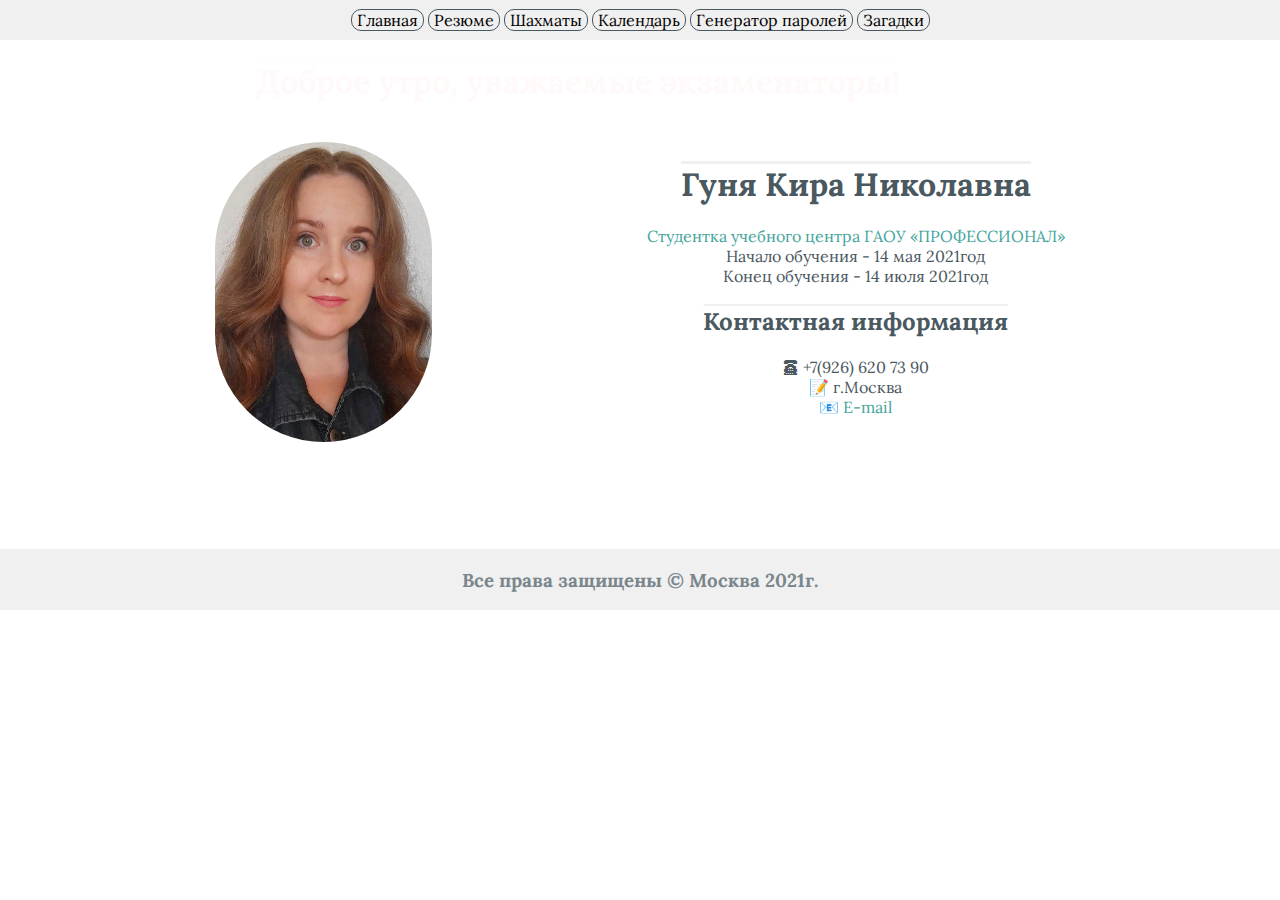
<file: index.html>
<!DOCTYPE html>
<html>
<head>
	<meta charset="utf-8">
	<link rel="shortcut icon" href="images/favicon.png" type="image/x-icon">
	<title>Страница-визитка</title>
	<link rel="stylesheet" href="css/index.css">
	<script src="javascript/jquery-3.6.0.min.js"></script>
	<script src="javascript/index.js"></script>
</head>
<body>
	<header>
		<div class="top">
			<a href="index.html" target="_blank">Главная</a>
			<a href="rezume.html" target="_blank">Резюме</a>
			<a href="chessboard.html" target="_blank">Шахматы</a>
			<a href="#" target="_blank">Календарь</a>
			<a href="generationPass.html" target="_blank">Генератор паролей</a>
			<a href="zagadki.html" target="_blank">Загадки</a>
		</div>
	</header>
	<main>
		<h1 id="grid"></h1>
		<div class="main">
			<div class="photo">
				<img src="images/Glavnaya.jpg">
			</div>
			<div class="text">
				<h1>Гуня Кира Николавна</h1>
				<p>
					<a href="https://sdo.eduprof.ru/" target="_blanc">Студентка учебного центра ГАОУ «ПРОФЕССИОНАЛ»</a></br>
						Начало обучения - 14 мая 2021год</br>
						Конец обучения - 14 июля 2021год
				<p>
				<h2>Контактная информация</h2>
				<p>		
					&#128384 +7(926) 620 73 90</br><!-- разобраться с активной ссылкой на телефон-->
					&#128221 г.Москва</br>
					<a href="mailto:k.n.gunya@yandex.ru">&#128231 E-mail</a>
				</p>
			</div>
		</div>
	</main>
	<footer>
		<h3>Все права защищены &#169 Москва 2021г.</h3>
	</footer>
</body>
</html>
</file>
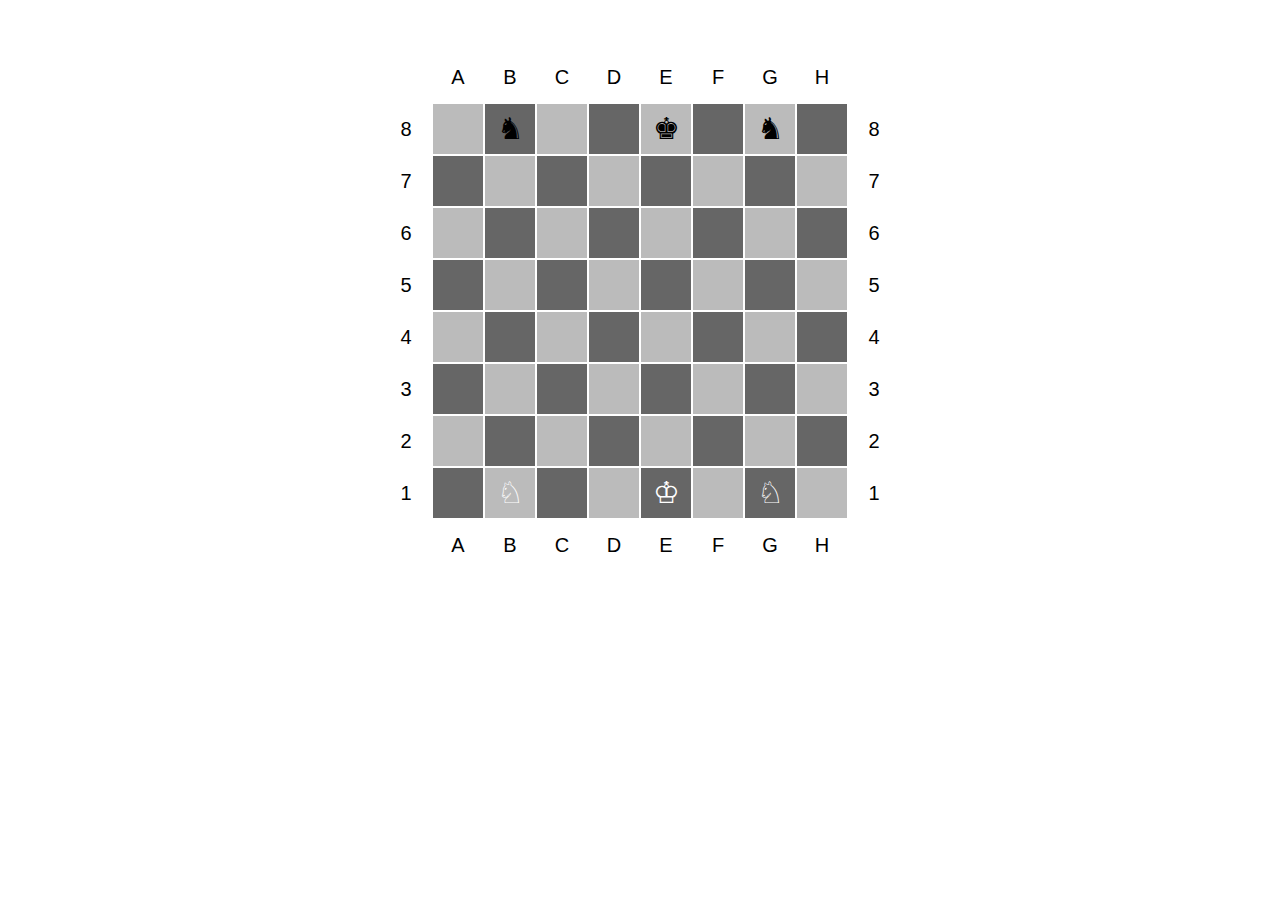
<file: chessboard.html>
<!DOCTYPE html>
<html>
    <head>
        <meta charset="utf-8">
        <title>Chessboard</title>
        <link href="css/chessboard.css" rel="stylesheet">
        <script src="javascript/chessboard.js"></script>
    </head>
    <body>
        <table>
            <caption></caption>
            <tbody>
                <tr>
                    <th></th>
                    <th>A</th>
                    <th>B</th>
                    <th>C</th>
                    <th>D</th>
                    <th>E</th>
                    <th>F</th>
                    <th>G</th>
                    <th>H</th>
                    <th></th>
                </tr>
                <tr>
                    <th>8</th>
                    <td id="a8"></td>
                    <td id="b8" class="black_knight"></td>
                    <td id="c8"></td>
                    <td id="d8"></td>
                    <td id="e8" class="black_king"></td>
                    <td id="f8"></td>
                    <td id="g8" class="black_knight"></td>
                    <td id="h8"></td>
                    <th>8</th>
                </tr>
                <tr>
                    <th>7</th>
                    <td id="a7"></td>
                    <td id="b7"></td>
                    <td id="c7"></td>
                    <td id="d7"></td>
                    <td id="e7"></td>
                    <td id="f7"></td>
                    <td id="g7"></td>
                    <td id="h7"></td>
                    <th>7</th>
                </tr>
                <tr>
                    <th>6</th>
                    <td id="a6"></td>
                    <td id="b6"></td>
                    <td id="c6"></td>
                    <td id="d6"></td>
                    <td id="e6"></td>
                    <td id="f6"></td>
                    <td id="g6"></td>
                    <td id="h6"></td>
                    <th>6</th>
                </tr>
                <tr>
                    <th>5</th>
                    <td id="a5"></td>
                    <td id="b5"></td>
                    <td id="c5"></td>
                    <td id="d5"></td>
                    <td id="e5"></td>
                    <td id="f5"></td>
                    <td id="g5"></td>
                    <td id="h5"></td>
                    <th>5</th>
                </tr>
                <tr>
                    <th>4</th>
                    <td id="a4"></td>
                    <td id="b4"></td>
                    <td id="c4"></td>
                    <td id="d4"></td>
                    <td id="e4"></td>
                    <td id="f4"></td>
                    <td id="g4"></td>
                    <td id="h4"></td>
                    <th>4</th>
                </tr>
                <tr>
                    <th>3</th>
                    <td id="a3"></td>
                    <td id="b3"></td>
                    <td id="c3"></td>
                    <td id="d3"></td>
                    <td id="e3"></td>
                    <td id="f3"></td>
                    <td id="g3"></td>
                    <td id="h3"></td>
                    <th>3</th>
                </tr>
                <tr>
                    <th>2</th>
                    <td id="a2"></td>
                    <td id="b2"></td>
                    <td id="c2"></td>
                    <td id="d2"></td>
                    <td id="e2"></td>
                    <td id="f2"></td>
                    <td id="g2"></td>
                    <td id="h2"></td>
                    <th>2</th>
                </tr>
                <tr>
                    <th>1</th>
                    <td id="a1"></td>
                    <td id="b1" class="white_knight"></td>
                    <td id="c1"></td>
                    <td id="d1"></td>
                    <td id="e1" class="white_king"></td>
                    <td id="f1"></td>
                    <td id="g1" class="white_knight"></td>
                    <td id="h1"></td>
                    <th>1</th>
                </tr>
                <tr>
                    <th></th>
                    <th>A</th>
                    <th>B</th>
                    <th>C</th>
                    <th>D</th>
                    <th>E</th>
                    <th>F</th>
                    <th>G</th>
                    <th>H</th>
                    <th></th>
                </tr>
            </tbody>
        </table>
    </body>
</html>
</file>
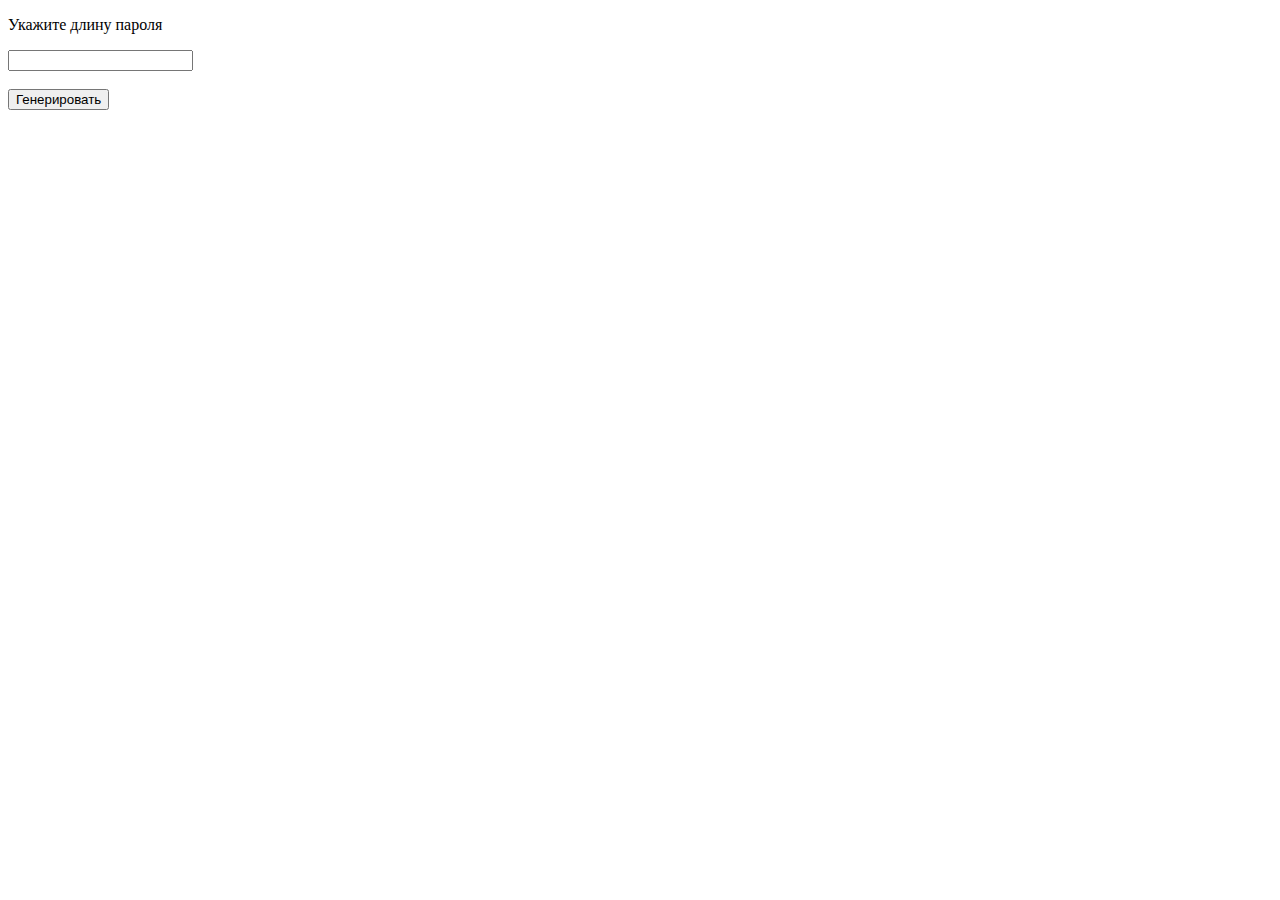
<file: generationPass.html>
<!DOCTYPE html>
<html>
	<head>
		<meta charset="utf-8">
		<title>Генератор паролей</title>
        <script>
            document.addEventListener('DOMContentLoaded', function(){
                document.querySelector('button').addEventListener('click', getPassword);
            });
            function getPassword(){
                let n = parseInt(document.querySelector('input').value);
                if ((isNaN(n)) || (n <= 0)) {
                    alert('Неверная длина пароля!');
                    return;
                }
                let pass = '';
                let sym = '0123456789ABCDEFGHIJKLMNOPQRSTUVWXYZabcdefghijklmnopqrstuvwxyz_!@#$%^&+-=';
                for (let i = 0; i < n; i++) {
                    pass += sym.charAt(Math.floor(Math.random() * sym.length));
                }
                document.querySelector('#aim').innerHTML = 'Ваш пароль - <b>' + pass + '</b>';
                
            }
        </script>
	</head>
	<body>
		<p>Укажите длину пароля</p>
        <input type="number">
        <br>
        <br>
        <button type="button">Генерировать</button>
        <p id="aim"></p>
	</body>
</html>
</file>
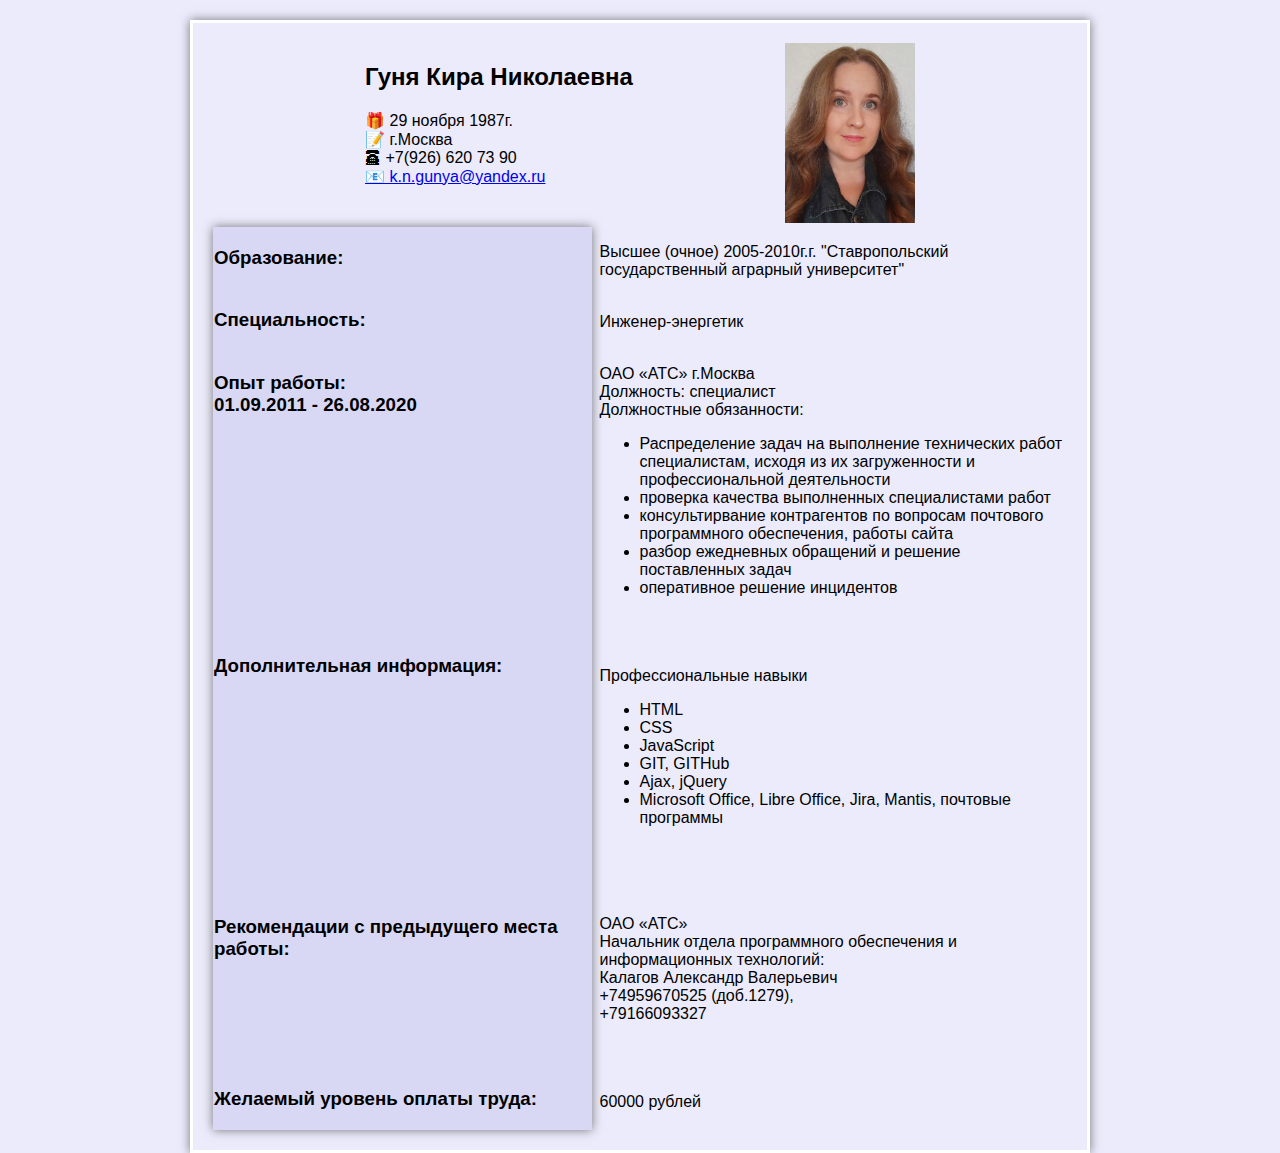
<file: rezume.html>
<!DOCTYPE html>
<html>
<head>
	<meta charset="utf-8">
	<title>Гуня Кира Николаевна</title>
<style>
body {
	margin: 0;
	padding: 0;
	font-family: Arial, sans-serif;
	padding: 20px; 
	border: 3px solid #fff;
	background-color: #ebebfb;
	box-sizing: border-box;
	box-shadow: 0 0 10px rgba(0,0,0,0.5);
	width: 900px;
	min-height: 100%;
	margin-top: 20px;
	margin-left: auto;
	margin-right: auto;
}
img {
	height: 180px;
}
h2 {
	text-align: center;
}
.top {
	display: flex;
	justify-content: space-evenly;
}
.contact {
	text-align: flex-start;
}
.column {
	display: flex;
	justify-content: space-evenly;
}
.col1 {
	background: #d8d8f5;
	border: 1px solid #d8d8f5;
	box-sizing: border-box;
	box-shadow: 0 0 10px rgba(0,0,0,0.5);
	width: 100%;
	min-height: 100%;
	align-items: flex-start;
}
.col2 {
	text-align: left;
	padding-left: 8px;

}
</style>
</head>
<body>
	<div class="top">
		<div class="contact">
			<h2>Гуня Кира Николаевна</h2>
			<p>
				&#127873 29 ноября 1987г.</br>
				&#128221 г.Москва</br>
				&#128384  +7(926) 620 73 90</br>
				<a href="mailto:k.n.gunya@yandex.ru">&#128231 k.n.gunya@yandex.ru</a>
			</p>
		</div>
		<div>
			<img src="images/Glavnaya.jpg">
		</div>
	</div>
		<div class="column">
			<div class="col1">
				<h3>Образование:</br></br></h3>
				<h3>Специальность:</br></br></h3>
				<h3>Опыт работы:</br>01.09.2011 - 26.08.2020</br></br></br></br></br></br></br></br></br></br></br></h3>
				<h3>Дополнительная информация:</br></br></br></br></br></br></br></br></br></br></br></h3>
				<h3>Рекомендации с предыдущего места работы:</br></br></br></br></br></br></h3>
				<h3>Желаемый уровень оплаты труда:</h3>
			</div>
			<div class="col2">
				<p>Высшее (очное) 2005-2010г.г. "Ставропольский государственный аграрный университет"</br></br></p>
				<p>Инженер-энергетик</br></br></p>
				<p>ОАО «АТС» г.Москва</br>Должность: специалист</br>Должностные обязанности:</p>
					<ul>
						<li>Распределение задач на выполнение технических работ
							специалистам, исходя из их загруженности и
							профессиональной деятельности
						</li>
						<li>
							проверка качества выполненных специалистами работ
						</li>
						<li>
							консультирвание контрагентов по вопросам почтового
							программного обеспечения, работы сайта
						</li>
						<li>
							разбор ежедневных обращений и решение поставленных задач
						</li>
						<li>
							оперативное решение инцидентов</br></br></br></br>
						</li>
					</ul>
				</p>
				<p>
					Профессиональные навыки
				</p>
				<p>
					<ul>
						<li>
							HTML
						</li>
						<li>
							CSS
						</li>
						<li>
							JavaScript
						</li>
						<li>
							GIT, GITHub 
						</li>
						<li>
							Ajax, jQuery
						</li>
						<li>
							Microsoft Office, Libre Office, Jira, Mantis, почтовые программы</br></br></br></br></br>
						</li>
					</ul>
				</p>
				<p>
					ОАО «АТС»</br>
					Начальник отдела программного обеспечения и информационных технологий:</br>
					Калагов Александр Валерьевич</br>
					+74959670525 (доб.1279),</br> +79166093327</br></br></br></br>
				</p>
				<p>60000 рублей</p>
			</div>
		</div>
</body>
</html>
</file>
<file: css/index.css>
@import url('https://fonts.googleapis.com/css2?family=Lora:ital,wght@1,400;1,500;1,600;1,700&display=swap');

body {
	margin: 0;
	padding: 0;
	width: 100%;
	font-family: Lora, sans-serif;
	min-width: 320px;
	display: flex;
	flex-direction: column;
	min-height: 100%;
}
header {
	background-color: #f0f0f0;
	font-weight: 400;
}
.top {
	text-align: center;
	width: 100%;
	padding-top: 10px;
	padding-bottom: 10px;
}
.top > a {
	border: 1px solid #4a585f; 
	text-decoration: none;
	color: #000;
	border-radius: 10px;
	padding-left: 5px;
	padding-right: 5px;
}
.top > a:hover {
	background-color: #4a585f;
	color: #fff;
}
.main {
	display: flex;
	justify-content: space-evenly;
	margin-top: 8%;
	margin-bottom: 8%;
	flex: 1 0 auto;
}
img {
	height: 300px;
	border-radius: 150px;
}
.text {
	text-align: center;
	color: #4a585f;
}
h1 {
	text-decoration: overline;
	text-decoration-color: #f0f0f0;
}
h2 {
	text-decoration: overline;
	text-decoration-color: #f0f0f0;
}
p > a {
	color: #44a59c;
	text-decoration: none;
}
p > a:hover {
	color: #b91b51;
}
footer {
	background-color: #f0f0f0;
	text-align: center;
	font-weight: 400;
	flex: 0 0 auto;
}
h3 {
	color: #7a868c;
}
#grid {
	color: red;
	position: absolute;
	display: none;
	padding-left: 20%;
}
</file>
<file: css/chessboard.css>
* {
    padding: 0;
    margin: 0;
}
table {
    margin: 50px auto;
}
td, th {
    height: 50px;
    width: 50px;
    box-sizing: border-box;
    border: 2px solid transparent;
    text-align: center;
    vertical-align: middle;
    font: normal 20px/30px Arial;
    position: relative;
}
tr:nth-child(odd) td:nth-child(odd),
tr:nth-child(even) td:nth-child(even) {
    background: #bbb;
    border-color: #bbb;
}
tr:nth-child(odd) td:nth-child(even),
tr:nth-child(even) td:nth-child(odd) {
    background: #666;
    border-color: #666;
}
td:after {
    position: absolute;
    top: -2px;
    left: -2px;
    width: 50px;
    display: block;
    font-size: 30px;
    line-height: 50px;
}
.white_king:after {
    content: '\2654';
    color: white;
}
.white_knight:after {
	content: '\2658';
	color: white;
}
.black_king:after {
    content: '\265a';
    color: black;
}
.black_knight:after {
	content: '\265e';
	color: black;
}
body.mouseup td.startpoint {
    border-color: yellow;
}
body.mouseup td.endpoint {
    border-color: blue;
}
</file>
